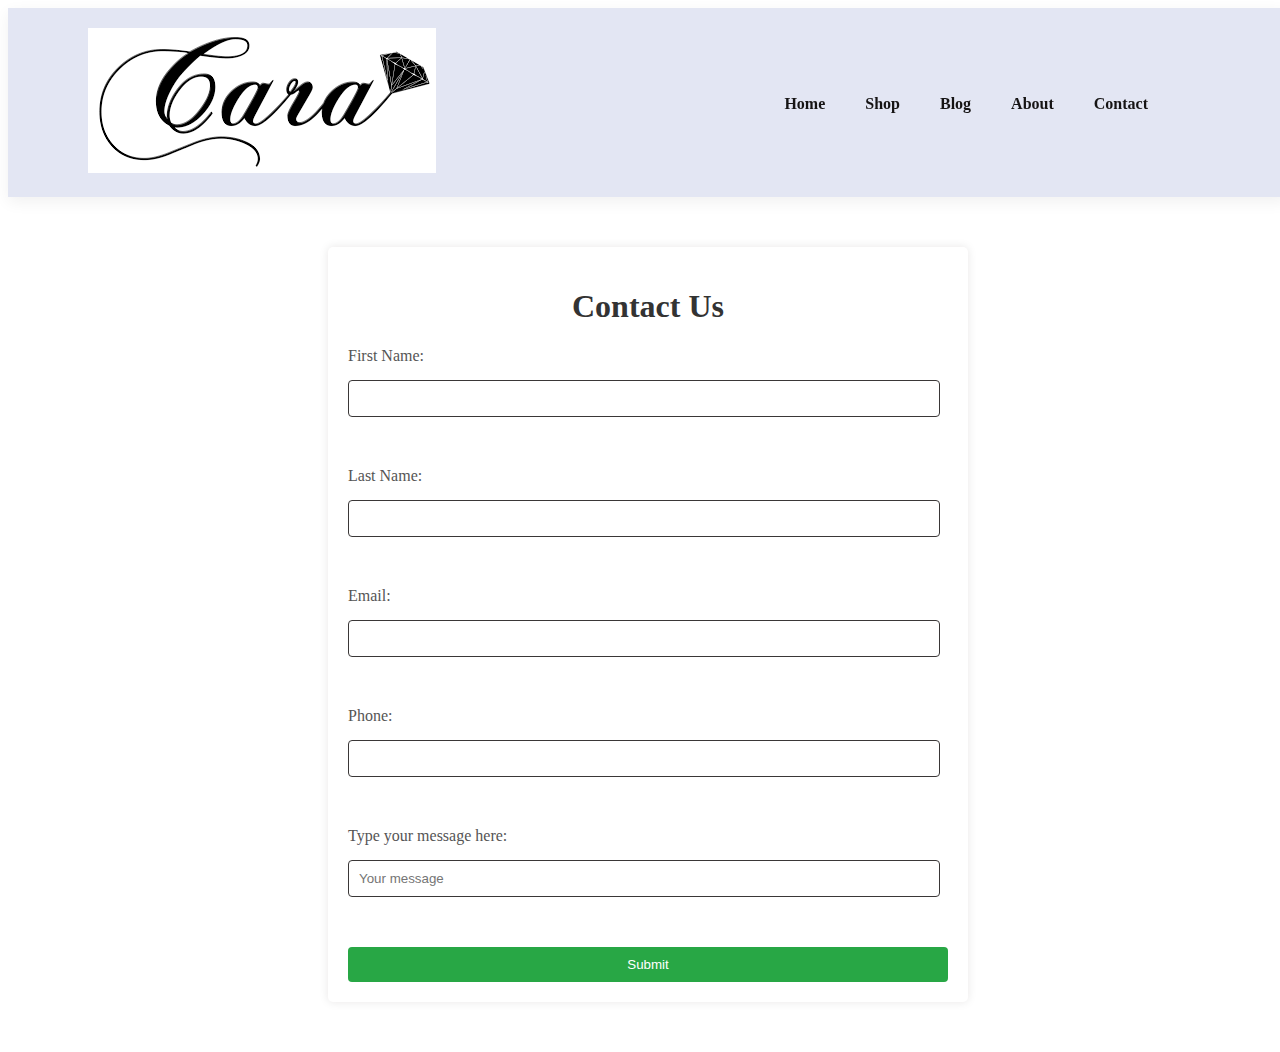
<file: e-commerce/contact.html>
<!DOCTYPE html>
<html lang="en">

    <head>
        <meta charset="UTF-8">
        <meta http-equiv="X-UA-Compatible" content="IE=edge">
        <meta name="viewport" content="width=device-width, initial-scale=1.0">
        <title>Fasion and quality clothing at the best price | Cala AU</title>
        <link rel="stylesheet" href="contact.css">
        <link rel="stylesheet" href="https://cdnjs.cloudflare.com/ajax/libs/font-awesome/6.2.1/css/all.min.css">
    </head>

    <body>
        <section id="header">
            <a href="#"><img src="cara.png" class="logo" alt=""></a>
        <div>
            <ul id="navbar">
                <li><a href="index.html">Home</a></li>
                <li><a href="shop.html">Shop</a></li>
                <li><a href="blog.html">Blog</a></li>
                <li><a href="about.html">About</a></li>
                <li><a href="contact.html">Contact</a></li>
                <li><a href="cart.html"></a></li>
            </ul>
        </div>
        </section>

            <div class="container">
                <h1>Contact Us</h1>
                <form id="contactForm">
                    <div class="form-group">
                        <label for="firstName">First Name:</label>
                        <input type="text" id="firstName" name="firstName" required>
                    </div>
                    <div class="form-group">
                        <label for="lastName">Last Name:</label>
                        <input type="text" id="lastName" name="lastName" required>
                    </div>
                    <div class="form-group">
                        <label for="email">Email:</label>
                        <input type="email" id="email" name="email" required>
                    </div>
                    <div class="form-group">
                        <label for="phone">Phone:</label>
                        <input type="tel" id="phone" name="phone" required>
                    </div>
                    <div class="form-group">
                        <label for="message">Type your message here:</label>
                        <input type="message" id="message" name="message" rows="10" cols="30" placeholder="Your message" ></div>
                    <button type="submit">Submit</button>
                </form>
            </div>
        </body>
        </html>
        
    </html>
        
    <script src="script.js"></script>


    </body>

</html>
</file>
<file: e-commerce/contact.css>
#header{
    display: flex;
    align-items: center;
    justify-content: space-between;
    padding: 20px 80px;
    background: #e3e6f3;
    box-shadow: 0 5px 15px rgba(0,0,0,0.06);
    z-index: 999;
    position: sticky;
    top:0;
    left:0;
  }
  #navbar{
    display: flex;
    align-items: center;
    justify-content:center;
  }
  #navbar li{
    position: relative;
    list-style: none;
    padding: 0 20px;
  }
  #navbar li a{
    text-decoration: none;
    font-size: 16px;
    font-weight: 600;
    color: #1a1a1a;
    transition: 0.3s ease;
  }
  #navbar li a:hover,
  #navbar li a.active{
    color: #088178;
  }
  #navbar li a.active::after,
  #navbar li a:hover::after{
    position: absolute;
    content: "";
    width: 30%;
    height: 2px;
    background: #088178;
    position: absolute;
    bottom: -4px;
    left:20px; 
  } 
  #mobile{
    display: none;
    align-items: center;
  }
  #close{
    display: none;
  }
  
  
  
  
  
  
  
  
  body {
   width: 100%;
}
.container {
    max-width: 600px;
    margin: 50px auto;
    padding: 20px;
    background-color: #fff;
    border-radius: 5px;
    box-shadow: 0 0 10px rgba(26, 24, 24, 0.1);
}

  #navbar{
    display: flex;
    align-items: right;
    justify-content: right;
    font-weight: 200;
    font-size: larger;
 
  }

  #navbar li{
    position: relative;
    list-style: none;
    padding: 0 20px;
  }

  #navbar li a{
    text-decoration: none;
    font-size: 16px;
    font-weight: 600;
    color: #161414;
    transition: 0.3s ease;
  }
  #navbar li a:hover,

h1 {
    text-align: center;
    color: #333;
}

.form-group {
    margin-bottom: 50px;
}

label {
    display: block;
    margin-bottom: 15px;
    color: #555;
}

input {
    width: 95%;
    padding: 10px;
    border: 1px solid #3a3737;
    border-radius: 4px;
}

button {
    width: 100%;
    padding: 10px;
    background-color: #28a745;
    color: white;
    border: none;
    border-radius: 4px;
    cursor: pointer;
}

button:hover {
    background-color: #218838;
}
</file>
